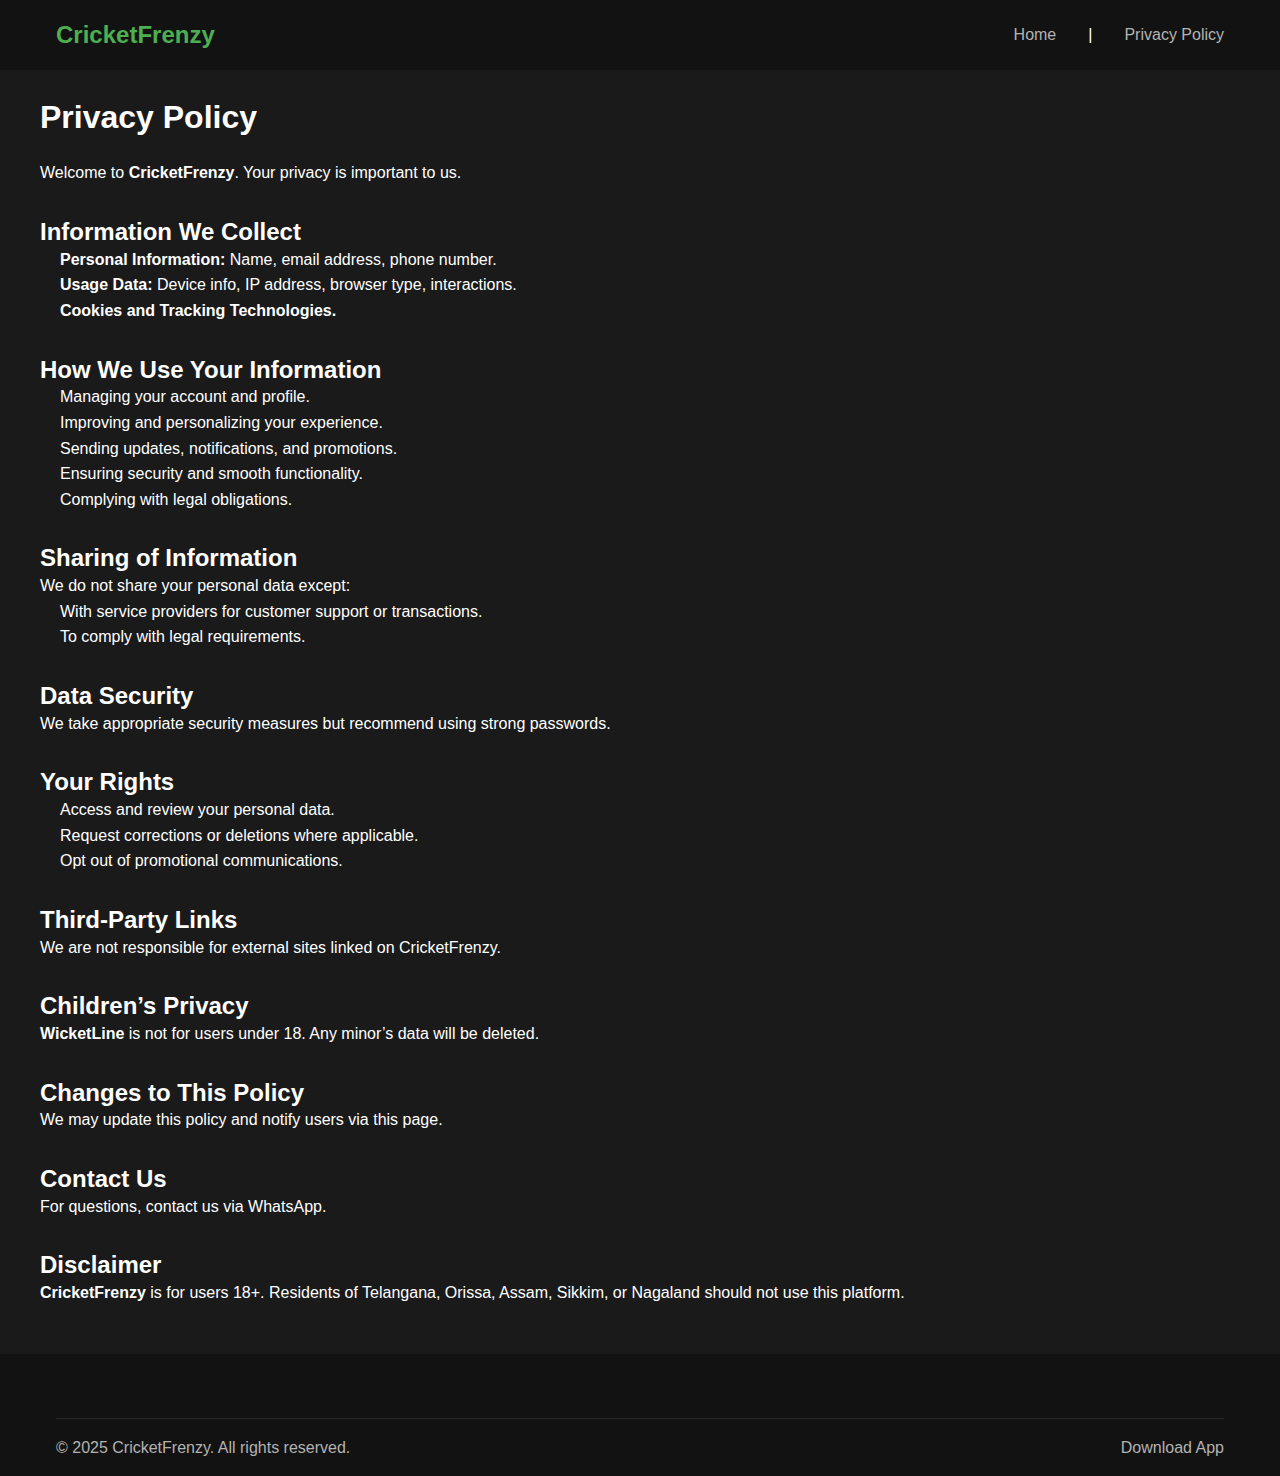
<file: privacy-policy.html>
<!-- privacy-policy.html -->
<!DOCTYPE html>
<html lang="en">
<head>
  <meta charset="UTF-8" />
  <meta name="viewport" content="width=device-width, initial-scale=1.0" />
  <title>Privacy Policy</title>
  <link rel="stylesheet" href="./styles/reset.css" />
  <link rel="stylesheet" href="./styles/main.css" />
</head>
<body>
    <!-- Header -->
 <header class="header">
    <nav class="nav-container">
      <div class="logo">CricketFrenzy</div>
      <ul class="nav-links">
        <li><a href="index.html">Home</a></li>
        <p>|</p>
        <li><a href="privacy-policy.html">Privacy Policy</a></li>
      </ul>
    </nav>
  </header>


  <!-- Privacy Policy Section -->
  <section class="container" style="padding: 48px 0; margin-top: 50px;">
    <h1 style="margin-bottom: 24px;">Privacy Policy</h1>

    <p>Welcome to <strong>CricketFrenzy</strong>. Your privacy is important to us.</p>

    <h2 style="margin-top: 32px;">Information We Collect</h2>
    <ul style="margin-left: 20px;">
      <li><strong>Personal Information:</strong> Name, email address, phone number.</li>
      <li><strong>Usage Data:</strong> Device info, IP address, browser type, interactions.</li>
      <li><strong>Cookies and Tracking Technologies.</strong></li>
    </ul>

    <h2 style="margin-top: 32px;">How We Use Your Information</h2>
    <ul style="margin-left: 20px;">
      <li>Managing your account and profile.</li>
      <li>Improving and personalizing your experience.</li>
      <li>Sending updates, notifications, and promotions.</li>
      <li>Ensuring security and smooth functionality.</li>
      <li>Complying with legal obligations.</li>
    </ul>

    <h2 style="margin-top: 32px;">Sharing of Information</h2>
    <p>We do not share your personal data except:</p>
    <ul style="margin-left: 20px;">
      <li>With service providers for customer support or transactions.</li>
      <li>To comply with legal requirements.</li>
    </ul>

    <h2 style="margin-top: 32px;">Data Security</h2>
    <p>We take appropriate security measures but recommend using strong passwords.</p>

    <h2 style="margin-top: 32px;">Your Rights</h2>
    <ul style="margin-left: 20px;">
      <li>Access and review your personal data.</li>
      <li>Request corrections or deletions where applicable.</li>
      <li>Opt out of promotional communications.</li>
    </ul>

    <h2 style="margin-top: 32px;">Third-Party Links</h2>
    <p>We are not responsible for external sites linked on CricketFrenzy.</p>

    <h2 style="margin-top: 32px;">Children’s Privacy</h2>
    <p><strong>WicketLine</strong> is not for users under 18. Any minor’s data will be deleted.</p>

    <h2 style="margin-top: 32px;">Changes to This Policy</h2>
    <p>We may update this policy and notify users via this page.</p>

    <h2 style="margin-top: 32px;">Contact Us</h2>
    <p>For questions, contact us via <a href="https://wa.link/googleads38" target="_blank">WhatsApp</a>.</p>

    <h2 style="margin-top: 32px;">Disclaimer</h2>
    <p><strong>CricketFrenzy</strong> is for users 18+. Residents of Telangana, Orissa, Assam, Sikkim, or Nagaland should not use this platform.</p>
  </section>

  <!-- Footer -->
  <footer class="footer">
    <div class="container">
      <div class="footer-bottom">
        <p>&copy; 2025 CricketFrenzy. All rights reserved.</p>
        <div class="app-download">
          <a href="https://wa.link/googleads38" class="app-btn"><i class="fa-brands fa-google-play"></i>
            Download App
          </a>
        </div>
      </div>
    </div>
  </footer>
</body>
</html>
</file>
<file: styles/main.css>
/* Main Styles */
:root {
  --color-bg-primary: #1a1a1a;
  --color-bg-secondary: #121212;
  --color-bg-tertiary: #242424;
  --color-text-primary: #ffffff;
  --color-text-secondary: #b3b3b3;
  --color-accent: #4CAF50;
  --color-accent-dark: #388E3C;
  --spacing-sm: 1rem;
  --spacing-md: 2rem;
  --spacing-lg: 4rem;
  --border-radius: 8px;
}

body {
  font-family: 'Poppins', sans-serif;
  background-color: var(--color-bg-primary);
  color: var(--color-text-primary);
  line-height: 1.6;
}

.container {
  max-width: 1200px;
  margin: 0 auto;
  padding: 0 var(--spacing-sm);
}

/* Header */
.header {
  background-color: var(--color-bg-secondary);
  padding: 1rem 0;
  position: fixed;
  width: 100%;
  top: 0;
  z-index: 1000;
}

.nav-container {
  display: flex;
  justify-content: space-between;
  align-items: center;
  max-width: 1200px;
  margin: 0 auto;
  padding: 0 var(--spacing-sm);
}

.logo {
  font-size: 1.5rem;
  font-weight: 700;
  color: var(--color-accent);
}

.nav-links {
  display: flex;
  gap: var(--spacing-md);
}

.nav-links a {
  color: var(--color-text-secondary);
  transition: color 0.3s ease;
}

.nav-container button {
     padding: 0.5rem;
     border-radius: 10px;
    border: 2px solid var(--color-text-secondary) ;
  color: var(--color-text-secondary);   
}
.nav-container button:hover {
    background: grey ;
    color: black;
    transition: all 0.5s;
}

 
/* Hero Section */
.hero {
  background: linear-gradient(rgba(0, 0, 0, 0.7), rgba(0, 0, 0, 0.7)),
              url('https://images.pexels.com/photos/3657154/pexels-photo-3657154.jpeg') center/cover;
  height: 80vh;
  display: flex;
  align-items: center;
  text-align: center;
  margin-top: 60px;
}

.hero h1 {
  font-size: 3.5rem;
  margin-bottom: var(--spacing-sm);
}

.hero p {
  font-size: 1.2rem;
  color: var(--color-text-secondary);
}

/* Records Section */
.records {
  padding: var(--spacing-lg) 0;
  background-color: var(--color-bg-secondary);
}

.records h2 {
  font-size: 2.5rem;
  margin-bottom: var(--spacing-lg);
  text-align: center;
}

.records-grid {
  display: grid;
  grid-template-columns: repeat(auto-fit, minmax(300px, 1fr));
  gap: var(--spacing-md);
}

.record-card {
  background-color: var(--color-bg-tertiary);
  border-radius: var(--border-radius);
  overflow: hidden;
  /* transition: transform 0.3s ease; */

  cursor: pointer;
}


.record-card img {
  width: 100%;
  height: 200px;
  object-fit: cover;
}

.record-info {
  padding: var(--spacing-sm);
}

.record-info h3 {
  font-size: 1.2rem;
  margin-bottom: 0.5rem;
}


/* Legends Section */
.legends {
  padding: var(--spacing-lg) 0;
  background-color: var(--color-bg-secondary);
}

.legends h2 {
  font-size: 2.5rem;
  margin-bottom: var(--spacing-lg);
  text-align: center;
}

.legends-timeline {
  display: grid;
  grid-template-columns: repeat(auto-fit, minmax(250px, 1fr));
  gap: var(--spacing-md);
}

.timeline-content {
  background-color: var(--color-bg-tertiary);
  padding: var(--spacing-sm);
  border-radius: var(--border-radius);
  text-align: center;
}

.timeline-content img {
  width: 150px;
  height: 150px;
  border-radius: 50%;
  margin: 0 auto var(--spacing-sm);
  object-fit: cover;
}

.timeline-content h3 {
  font-size: 1.2rem;
  margin-bottom: 0.5rem;
}

.era {
  color: var(--color-accent);
  margin-bottom: 0.5rem;
}

.achievement {
  color: var(--color-text-secondary);
  font-size: 0.9rem;
}




/* Footer */
.footer {
  background-color: var(--color-bg-secondary);
  padding: var(--spacing-lg) 0 var(--spacing-sm);
}

.footer-bottom {
    display: flex;
    justify-content: space-between;
  text-align: center;
  padding-top: var(--spacing-sm);
  border-top: 1px solid var(--color-bg-tertiary);
  color: var(--color-text-secondary);
}

.footer-bottom  button  , .subscribe-btn{
     padding: 0.5rem;
     border-radius: 10px;
    border: 2px solid var(--color-text-secondary) ;
  color: var(--color-text-secondary);
}

.footer-bottom button:hover  , .subscribe-btn:hover{
    background: grey ;
    color: black;
    transition: all 0.5s;
}
</file>
